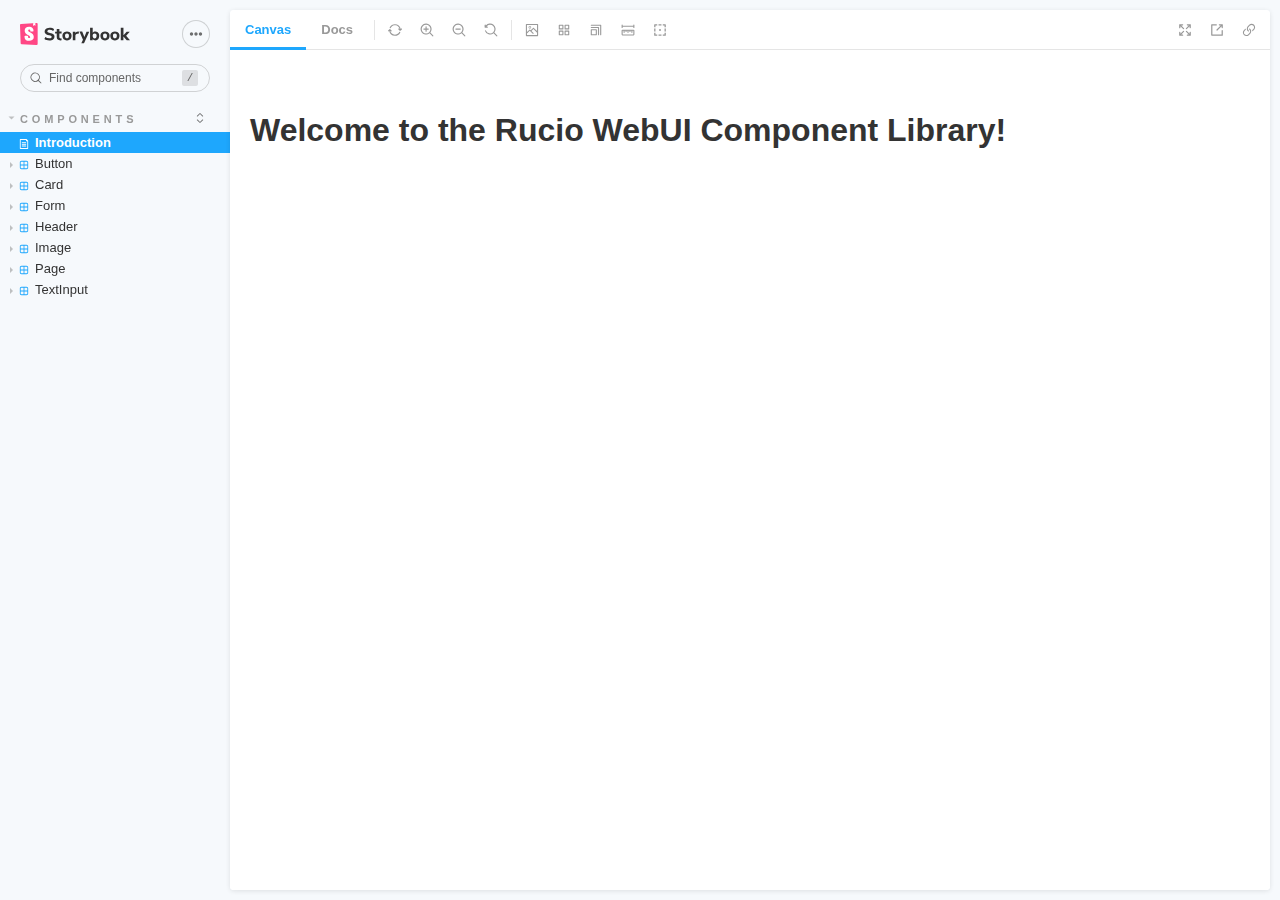
<file: index.html>
<!doctype html><html lang="en"><head><meta charset="utf-8"/><title>Webpack App</title><meta name="viewport" content="width=device-width,initial-scale=1"/><style>html, body {
    overflow: hidden;
    height: 100%;
    width: 100%;
    margin: 0;
    padding: 0;
  }

  * {
    box-sizing: border-box;
  }</style><script>/* globals window */
  /* eslint-disable no-underscore-dangle */
  try {
    if (window.top !== window) {
      window.__REACT_DEVTOOLS_GLOBAL_HOOK__ = window.top.__REACT_DEVTOOLS_GLOBAL_HOOK__;
    }
  } catch (e) {
    // eslint-disable-next-line no-console
    console.warn('unable to connect to top frame for connecting dev tools');
  }

  window.onerror = function onerror(message, source, line, column, err) {
    if (window.CONFIG_TYPE !== 'DEVELOPMENT') return;
    // eslint-disable-next-line no-var, vars-on-top
    var xhr = new window.XMLHttpRequest();
    xhr.open('POST', '/runtime-error');
    xhr.setRequestHeader('Content-Type', 'application/json;charset=UTF-8');
    xhr.send(
      JSON.stringify({
        /* eslint-disable object-shorthand */
        message: message,
        source: source,
        line: line,
        column: column,
        error: err && { message: err.message, name: err.name, stack: err.stack },
        origin: 'manager',
        /* eslint-enable object-shorthand */
      })
    );
  };</script><style>#root[hidden],
      #docs-root[hidden] {
        display: none !important;
      }</style></head><body><div id="root"></div><div id="docs-root"></div><script>window['CONFIG_TYPE'] = "PRODUCTION";
          
      
          
            window['LOGLEVEL'] = "info";
          
      
          
            window['FEATURES'] = {"postcss":true,"emotionAlias":false,"warnOnLegacyHierarchySeparator":true,"buildStoriesJson":false,"storyStoreV7":false,"modernInlineRender":false,"breakingChangesV7":false,"interactionsDebugger":false,"babelModeV7":false,"argTypeTargetsV7":false,"previewMdx2":false};
          
      
          
      
          
      
          
            window['DOCS_MODE'] = false;</script><script src="runtime~main.5484a620a134ef27aa10.manager.bundle.js"></script><script src="409.6c452774d05d51cdbf74.manager.bundle.js"></script><script src="main.7352185b85db4a4d8369.manager.bundle.js"></script></body></html>
</file>
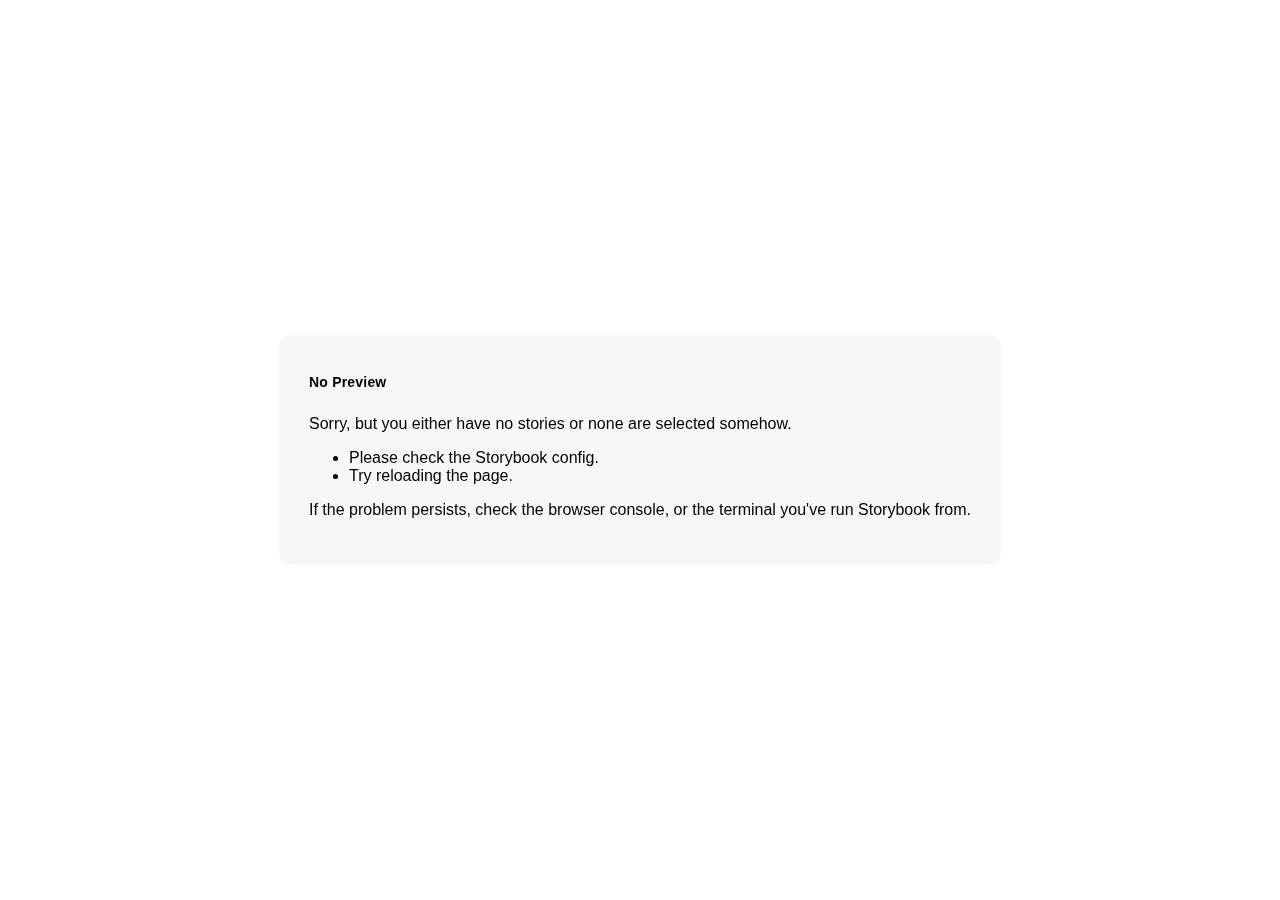
<file: iframe.html>
<!doctype html><html lang="en"><head><meta charset="utf-8"><title>Webpack App</title><meta name="viewport" content="width=device-width,initial-scale=1"><base target="_parent"><style>/* While we aren't showing the main block yet, but still preparing, we want everything the user
     has rendered, which may or may not be in #root, to be display none */
  .sb-show-preparing-story:not(.sb-show-main) > :not(.sb-preparing-story) {
    display: none;
  }

  .sb-show-preparing-docs:not(.sb-show-main) > :not(.sb-preparing-docs) {
    display: none;
  }

  /* Hide our own blocks when we aren't supposed to be showing them */
  :not(.sb-show-preparing-story) > .sb-preparing-story,
  :not(.sb-show-preparing-docs) > .sb-preparing-docs,
  :not(.sb-show-nopreview) > .sb-nopreview,
  :not(.sb-show-errordisplay) > .sb-errordisplay {
    display: none;
  }

  .sb-show-main.sb-main-centered {
    margin: 0;
    display: flex;
    align-items: center;
    min-height: 100vh;
  }

  .sb-show-main.sb-main-centered #root {
    box-sizing: border-box;
    margin: auto;
    padding: 1rem;
    max-height: 100%; /* Hack for centering correctly in IE11 */
  }

  /* Vertical centering fix for IE11 */
  @media screen and (-ms-high-contrast: none), (-ms-high-contrast: active) {
    .sb-show-main.sb-main-centered:after {
      content: '';
      min-height: inherit;
      font-size: 0;
    }
  }

  .sb-show-main.sb-main-fullscreen {
    margin: 0;
    padding: 0;
    display: block;
  }

  .sb-show-main.sb-main-padded {
    margin: 0;
    padding: 1rem;
    display: block;
    box-sizing: border-box;
  }

  .sb-wrapper {
    position: fixed;
    top: 0;
    bottom: 0;
    left: 0;
    right: 0;
    padding: 20px;
    font-family: 'Nunito Sans', -apple-system, '.SFNSText-Regular', 'San Francisco',
      BlinkMacSystemFont, 'Segoe UI', 'Helvetica Neue', Helvetica, Arial, sans-serif;
    -webkit-font-smoothing: antialiased;
    overflow: auto;
  }

  .sb-heading {
    font-size: 14px;
    font-weight: 600;
    letter-spacing: 0.2px;
    margin: 10px 0;
    padding-right: 25px;
  }

  .sb-nopreview {
    display: flex;
    align-content: center;
    justify-content: center;
  }

  .sb-nopreview_main {
    margin: auto;
    padding: 30px;
    border-radius: 10px;
    background: rgba(0, 0, 0, 0.03);
  }

  .sb-nopreview_heading {
    text-align: center;
  }

  .sb-errordisplay {
    border: 20px solid rgb(187, 49, 49);
    background: #222;
    color: #fff;
    z-index: 999999;
  }

  .sb-errordisplay_code {
    padding: 10px;
    background: #000;
    color: #eee;
    font-family: 'Operator Mono', 'Fira Code Retina', 'Fira Code', 'FiraCode-Retina', 'Andale Mono',
      'Lucida Console', Consolas, Monaco, monospace;
  }

  .sb-errordisplay pre {
    white-space: pre-wrap;
  }

  @-webkit-keyframes sb-rotate360 {
    from {
      transform: rotate(0deg);
    }
    to {
      transform: rotate(360deg);
    }
  }
  @keyframes sb-rotate360 {
    from {
      transform: rotate(0deg);
    }
    to {
      transform: rotate(360deg);
    }
  }
  @-webkit-keyframes sb-glow {
    0%,
    100% {
      opacity: 1;
    }
    50% {
      opacity: 0.4;
    }
  }
  @keyframes sb-glow {
    0%,
    100% {
      opacity: 1;
    }
    50% {
      opacity: 0.4;
    }
  }

  /* We display the preparing loaders *over* the rendering story */
  .sb-preparing-story,
  .sb-preparing-docs {
    background-color: white;
    /* Maximum possible z-index. It would be better to use stacking contexts to ensure it's always
    on top, but this isn't possible as it would require making CSS changes that could affect user code */
    z-index: 2147483647;
  }

  .sb-loader {
    -webkit-animation: sb-rotate360 0.7s linear infinite;
    animation: sb-rotate360 0.7s linear infinite;
    border-color: rgba(97, 97, 97, 0.29);
    border-radius: 50%;
    border-style: solid;
    border-top-color: #646464;
    border-width: 2px;
    display: inline-block;
    height: 32px;
    left: 50%;
    margin-left: -16px;
    margin-top: -16px;
    mix-blend-mode: difference;
    overflow: hidden;
    position: absolute;
    top: 50%;
    transition: all 200ms ease-out;
    vertical-align: top;
    width: 32px;
    z-index: 4;
  }

  .sb-previewBlock {
    background: #fff;
    border: 1px solid rgba(0, 0, 0, 0.1);
    border-radius: 4px;
    box-shadow: rgba(0, 0, 0, 0.1) 0 1px 3px 0;
    margin: 25px auto 40px;
    max-width: 600px;
  }

  .sb-previewBlock_header {
    align-items: center;
    box-shadow: rgba(0, 0, 0, 0.1) 0 -1px 0 0 inset;
    display: flex;
    gap: 14px;
    height: 40px;
    padding: 0 12px;
  }

  .sb-previewBlock_icon {
    -webkit-animation: sb-glow 1.5s ease-in-out infinite;
    animation: sb-glow 1.5s ease-in-out infinite;
    background: #e6e6e6;
    height: 14px;
    width: 14px;
  }
  .sb-previewBlock_icon:last-child {
    margin-left: auto;
  }

  .sb-previewBlock_body {
    -webkit-animation: sb-glow 1.5s ease-in-out infinite;
    animation: sb-glow 1.5s ease-in-out infinite;
    height: 182px;
    position: relative;
  }

  .sb-argstableBlock {
    border-collapse: collapse;
    border-spacing: 0;
    font-size: 13px;
    line-height: 20px;
    margin: 25px auto 40px;
    max-width: 600px;
    text-align: left;
    width: 100%;
  }
  .sb-argstableBlock th:first-of-type,
  .sb-argstableBlock td:first-of-type {
    padding-left: 20px;
  }
  .sb-argstableBlock th:nth-of-type(2),
  .sb-argstableBlock td:nth-of-type(2) {
    width: 35%;
  }
  .sb-argstableBlock th:nth-of-type(3),
  .sb-argstableBlock td:nth-of-type(3) {
    width: 15%;
  }
  .sb-argstableBlock th:laste-of-type,
  .sb-argstableBlock td:laste-of-type {
    width: 25%;
    padding-right: 20px;
  }
  .sb-argstableBlock th span,
  .sb-argstableBlock td span {
    -webkit-animation: sb-glow 1.5s ease-in-out infinite;
    animation: sb-glow 1.5s ease-in-out infinite;
    background-color: rgba(0, 0, 0, 0.1);
    border-radius: 0;
    box-shadow: none;
    color: transparent;
  }
  .sb-argstableBlock th {
    padding: 10px 15px;
  }

  .sb-argstableBlock-body {
    border-radius: 4px;
    box-shadow: rgba(0, 0, 0, 0.1) 0 1px 3px 1px, rgba(0, 0, 0, 0.065) 0 0 0 1px;
  }
  .sb-argstableBlock-body tr {
    background: transparent;
    overflow: hidden;
  }
  .sb-argstableBlock-body tr:not(:first-child) {
    border-top: 1px solid #e6e6e6;
  }
  .sb-argstableBlock-body tr:first-child td:first-child {
    border-top-left-radius: 4px;
  }
  .sb-argstableBlock-body tr:first-child td:last-child {
    border-top-right-radius: 4px;
  }
  .sb-argstableBlock-body tr:last-child td:first-child {
    border-bottom-left-radius: 4px;
  }
  .sb-argstableBlock-body tr:last-child td:last-child {
    border-bottom-right-radius: 4px;
  }
  .sb-argstableBlock-body td {
    background: #fff;
    padding-bottom: 10px;
    padding-top: 10px;
    vertical-align: top;
  }
  .sb-argstableBlock-body td:not(:first-of-type) {
    padding-left: 15px;
    padding-right: 15px;
  }
  .sb-argstableBlock-body button {
    -webkit-animation: sb-glow 1.5s ease-in-out infinite;
    animation: sb-glow 1.5s ease-in-out infinite;
    background-color: rgba(0, 0, 0, 0.1);
    border: 0;
    border-radius: 0;
    box-shadow: none;
    color: transparent;
    display: inline;
    font-size: 12px;
    line-height: 1;
    padding: 10px 16px;
  }

  .sb-argstableBlock-summary {
    margin-top: 4px;
  }

  .sb-argstableBlock-code {
    margin-right: 4px;
    margin-bottom: 4px;
    padding: 2px 5px;
  }</style><script>/* globals window */
  /* eslint-disable no-underscore-dangle */
  try {
    if (window.top !== window) {
      window.__REACT_DEVTOOLS_GLOBAL_HOOK__ = window.top.__REACT_DEVTOOLS_GLOBAL_HOOK__;
      window.__VUE_DEVTOOLS_GLOBAL_HOOK__ = window.top.__VUE_DEVTOOLS_GLOBAL_HOOK__;
      window.top.__VUE_DEVTOOLS_CONTEXT__ = window.document;
    }
  } catch (e) {
    // eslint-disable-next-line no-console
    console.warn('unable to connect to top frame for connecting dev tools');
  }

  window.onerror = function onerror(message, source, line, column, err) {
    if (window.CONFIG_TYPE !== 'DEVELOPMENT') return;
    // eslint-disable-next-line no-var, vars-on-top
    var xhr = new window.XMLHttpRequest();
    xhr.open('POST', '/runtime-error');
    xhr.setRequestHeader('Content-Type', 'application/json;charset=UTF-8');
    xhr.send(
      JSON.stringify({
        /* eslint-disable object-shorthand */
        message: message,
        source: source,
        line: line,
        column: column,
        error: err && { message: err.message, name: err.name, stack: err.stack },
        origin: 'preview',
        /* eslint-enable object-shorthand */
      })
    );
  };</script><link href="static/css/main.4502b693.css" rel="stylesheet"><style>#root[hidden],
      #docs-root[hidden] {
        display: none !important;
      }</style></head><body><div class="sb-preparing-story sb-wrapper"><div class="sb-loader"></div></div><div class="sb-preparing-docs sb-wrapper"><div class="sb-previewBlock"><div class="sb-previewBlock_header"><div class="sb-previewBlock_icon"></div><div class="sb-previewBlock_icon"></div><div class="sb-previewBlock_icon"></div><div class="sb-previewBlock_icon"></div></div><div class="sb-previewBlock_body"><div class="sb-loader"></div></div></div><table aria-hidden="true" class="sb-argstableBlock"><thead class="sb-argstableBlock-head"><tr><th><span>Name</span></th><th><span>Description</span></th><th><span>Default</span></th><th><span>Control</span></th></tr></thead><tbody class="sb-argstableBlock-body"><tr><td><span>propertyName</span><span title="Required">*</span></td><td><div><span>This is a short description</span></div><div class="sb-argstableBlock-summary"><div><span class="sb-argstableBlock-code">summary</span></div></div></td><td><div><span class="sb-argstableBlock-code">defaultValue</span></div></td><td><button>Set string</button></td></tr><tr><td><span>propertyName</span><span>*</span></td><td><div><span>This is a short description</span></div><div class="sb-argstableBlock-summary"><div><span class="sb-argstableBlock-code">summary</span></div></div></td><td><div><span class="sb-argstableBlock-code">defaultValue</span></div></td><td><button>Set string</button></td></tr><tr><td><span>propertyName</span><span>*</span></td><td><div><span>This is a short description</span></div><div class="sb-argstableBlock-summary"><div><span class="sb-argstableBlock-code">summary</span></div></div></td><td><div><span class="sb-argstableBlock-code">defaultValue</span></div></td><td><button>Set string</button></td></tr></tbody></table></div><div class="sb-nopreview sb-wrapper"><div class="sb-nopreview_main"><h1 class="sb-nopreview_heading sb-heading">No Preview</h1><p>Sorry, but you either have no stories or none are selected somehow.</p><ul><li>Please check the Storybook config.</li><li>Try reloading the page.</li></ul><p>If the problem persists, check the browser console, or the terminal you've run Storybook from.</p></div></div><div class="sb-errordisplay sb-wrapper"><pre id="error-message" class="sb-heading"></pre><pre class="sb-errordisplay_code"><code id="error-stack"></code></pre></div><div id="root"></div><div id="docs-root"></div><script>window['CONFIG_TYPE'] = "PRODUCTION";
          
      
          
            window['LOGLEVEL'] = "info";
          
      
          
            window['FRAMEWORK_OPTIONS'] = {};
          
      
          
      
          
            window['FEATURES'] = {"postcss":true,"emotionAlias":false,"warnOnLegacyHierarchySeparator":true,"buildStoriesJson":false,"storyStoreV7":false,"modernInlineRender":false,"breakingChangesV7":false,"interactionsDebugger":false,"babelModeV7":false,"argTypeTargetsV7":false,"previewMdx2":false};
          
      
          
      
          
            window['STORIES'] = [{"titlePrefix":"","directory":"./src","files":"**/*.stories.mdx","importPathMatcher":"^\\.[\\\\/](?:src(?:\\/(?!\\.)(?:(?:(?!(?:^|\\/)\\.).)*?)\\/|\\/|$)(?!\\.)(?=.)[^/]*?\\.stories\\.mdx)$"},{"titlePrefix":"","directory":"./src","files":"**/*.stories.@(js|jsx|ts|tsx)","importPathMatcher":"^\\.[\\\\/](?:src(?:\\/(?!\\.)(?:(?:(?!(?:^|\\/)\\.).)*?)\\/|\\/|$)(?!\\.)(?=.)[^/]*?\\.stories\\.(js|jsx|ts|tsx))$"}];</script><script src="runtime~main.3a6ed655.iframe.bundle.js"></script><script src="111.0e4c98f7.iframe.bundle.js"></script><script src="main.1d94af51.iframe.bundle.js"></script></body></html>
</file>
<file: static/css/main.4502b693.css>
button {
    outline: none !important;
    border: none;
    background: transparent;
}

button:hover {
    cursor: pointer;
    opacity: 1;
}

.rucio-button {
    font-family: 'Nunito Sans', 'Helvetica Neue', Helvetica, Arial, sans-serif;
    font-weight: 700;
    border: 0;
    cursor: pointer;
    line-height: 1;
    display: flex;
    justify-content: center;
    align-items: center;
    padding: 0 20px;
    background-color: #333333;
    border-radius: 10px;
    opacity: 0.8;
}
.rucio-button--primary {
    color: white;
    background-color: #1ea7fd;
}
.rucio-button--secondary {
    color: #333;
    background-color: transparent;
    box-shadow: rgba(0, 0, 0, 0.15) 0px 0px 0px 1px inset;
}
.rucio-button--small {
    font-size: 12px;
    padding: 10px 16px;
}
.rucio-button--medium {
    font-size: 14px;
    padding: 11px 20px;
}
.rucio-button--large {
    font-size: 16px;
    padding: 12px 24px;
}

.rucio-card {
    font-family: 'Nunito Sans', 'Helvetica Neue', Helvetica, Arial, sans-serif;
    font-weight: 700;
    border: 0;
    border-radius: 3em;
    cursor: pointer;
    display: inline-block;
    line-height: 1;
    background: #fff;
    border-radius: 10px;
    position: relative;
    background-color: transparent;
    box-shadow: rgba(0, 0, 0, 0.15) 0px 0px 0px 1px inset;
    padding: 1rem;
}

@media (max-width: 768px) {
    .wrap-login100 {
        padding-left: 60px;
        padding-right: 60px;
    }

    @media (max-width: 576px) {
        .wrap-login100 {
            padding-left: 15px;
            padding-right: 15px;
        }
    }
}

form {
    width: 100%;
}

.rucio-form-title {
    width: 100%;
    display: block;
    font-family: Montserrat-Medium;
    font-size: 39px;
    color: #555555;
    line-height: 1.2;
    text-align: center;
}

.wrapper {
    font-family: 'Nunito Sans', 'Helvetica Neue', Helvetica, Arial, sans-serif;
    border-bottom: 1px solid rgba(0, 0, 0, 0.1);
    padding: 15px 20px;
    display: flex;
    align-items: center;
    justify-content: space-between;
}

svg {
    display: inline-block;
    vertical-align: top;
}

h1 {
    font-weight: 900;
    font-size: 20px;
    line-height: 1;
    margin: 6px 0 6px 10px;
    display: inline-block;
    vertical-align: top;
}

button + button {
    margin-left: 10px;
}

.welcome {
    color: #333;
    font-size: 14px;
    margin-right: 10px;
}

img {
    border-radius: 10px;
    width: 100%;
    max-width: 100%;
    height: auto;
}

section {
    font-family: 'Nunito Sans', 'Helvetica Neue', Helvetica, Arial, sans-serif;
    font-size: 14px;
    line-height: 24px;
    padding: 48px 20px;
    margin: 0 auto;
    max-width: 600px;
    color: #333;
}

section h2 {
    font-weight: 900;
    font-size: 32px;
    line-height: 1;
    margin: 0 0 4px;
    display: inline-block;
    vertical-align: top;
}

section p {
    margin: 1em 0;
}

section a {
    text-decoration: none;
    color: #1ea7fd;
}

section ul {
    padding-left: 30px;
    margin: 1em 0;
}

section li {
    margin-bottom: 8px;
}

section .tip {
    display: inline-block;
    border-radius: 1em;
    font-size: 11px;
    line-height: 12px;
    font-weight: 700;
    background: #e7fdd8;
    color: #66bf3c;
    padding: 4px 12px;
    margin-right: 10px;
    vertical-align: top;
}

section .tip-wrapper {
    font-size: 13px;
    line-height: 20px;
    margin-top: 40px;
    margin-bottom: 40px;
}

section .tip-wrapper svg {
    display: inline-block;
    height: 12px;
    width: 12px;
    margin-right: 4px;
    vertical-align: top;
    margin-top: 3px;
}

section .tip-wrapper svg path {
    fill: #1ea7fd;
}

.rucio-textinput {
    font-family: 'Nunito Sans', 'Helvetica Neue', Helvetica, Arial, sans-serif;
    font-weight: 700;
    border: 0;
    cursor: pointer;
    display: inline-block;
    line-height: 1.2;
    font-family: Poppins-Regular;
    color: #333333;
    font-size: 18px;
    border-radius: 10px;
    display: block;
    background: transparent;
    height: 30px;
    padding: 0 20px;
}
.rucio-textinput--primary {
    color: white;
    background-color: #1ea7fd;
}
.rucio-textinput--secondary {
    color: #333;
    background-color: transparent;
    box-shadow: rgba(0, 0, 0, 0.15) 0px 0px 0px 1px inset;
}
.rucio-textinput--small {
    font-size: 12px;
    padding: 10px 16px;
}
.rucio-textinput--medium {
    font-size: 14px;
    padding: 11px 20px;
}
.rucio-textinput--large {
    font-size: 16px;
    padding: 12px 24px;
}

input {
    outline: none;
    border: none;
}

textarea {
    outline: none;
    border: none;
}

textarea:focus,
input:focus {
    border-color: transparent !important;
}

input:focus::-webkit-input-placeholder {
    color: transparent;
}
input:focus:-moz-placeholder {
    color: transparent;
}
input:focus::-moz-placeholder {
    color: transparent;
}
input:focus:-ms-input-placeholder {
    color: transparent;
}

textarea:focus::-webkit-input-placeholder {
    color: transparent;
}
textarea:focus:-moz-placeholder {
    color: transparent;
}
textarea:focus::-moz-placeholder {
    color: transparent;
}
textarea:focus:-ms-input-placeholder {
    color: transparent;
}

input::-webkit-input-placeholder {
    color: #555555;
}
input:-moz-placeholder {
    color: #555555;
}
input::-moz-placeholder {
    color: #555555;
}
input:-ms-input-placeholder {
    color: #555555;
}

textarea::-webkit-input-placeholder {
    color: #555555;
}
textarea:-moz-placeholder {
    color: #555555;
}
textarea::-moz-placeholder {
    color: #555555;
}
textarea:-ms-input-placeholder {
    color: #555555;
}

label {
    display: block;
    margin: 0;
}

.txt1 {
    font-family: Montserrat-SemiBold;
    font-size: 16px;
    color: #555555;
    line-height: 1.5;
}

.txt2 {
    font-family: Poppins-Regular;
    font-size: 14px;
    color: #999999;
    line-height: 1.5;
}


/*# sourceMappingURL=main.4502b693.css.map*/
</file>
